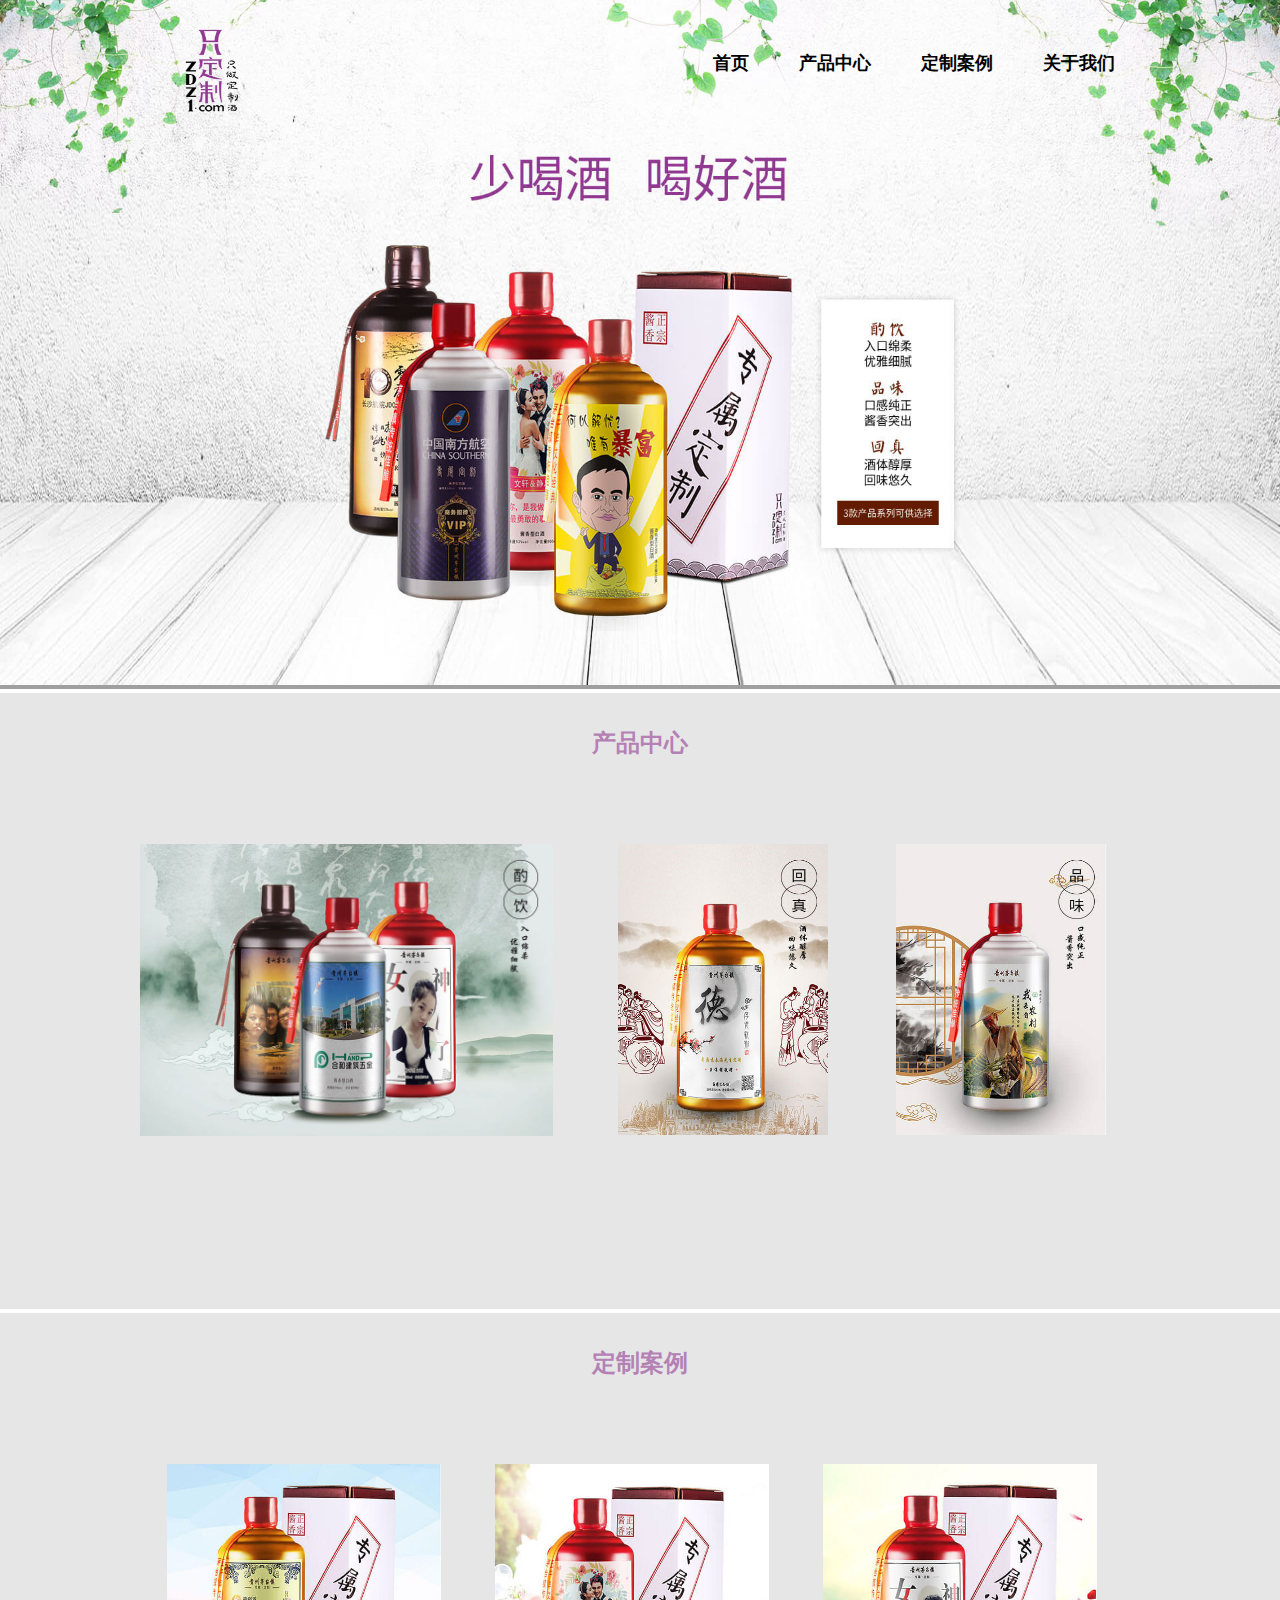
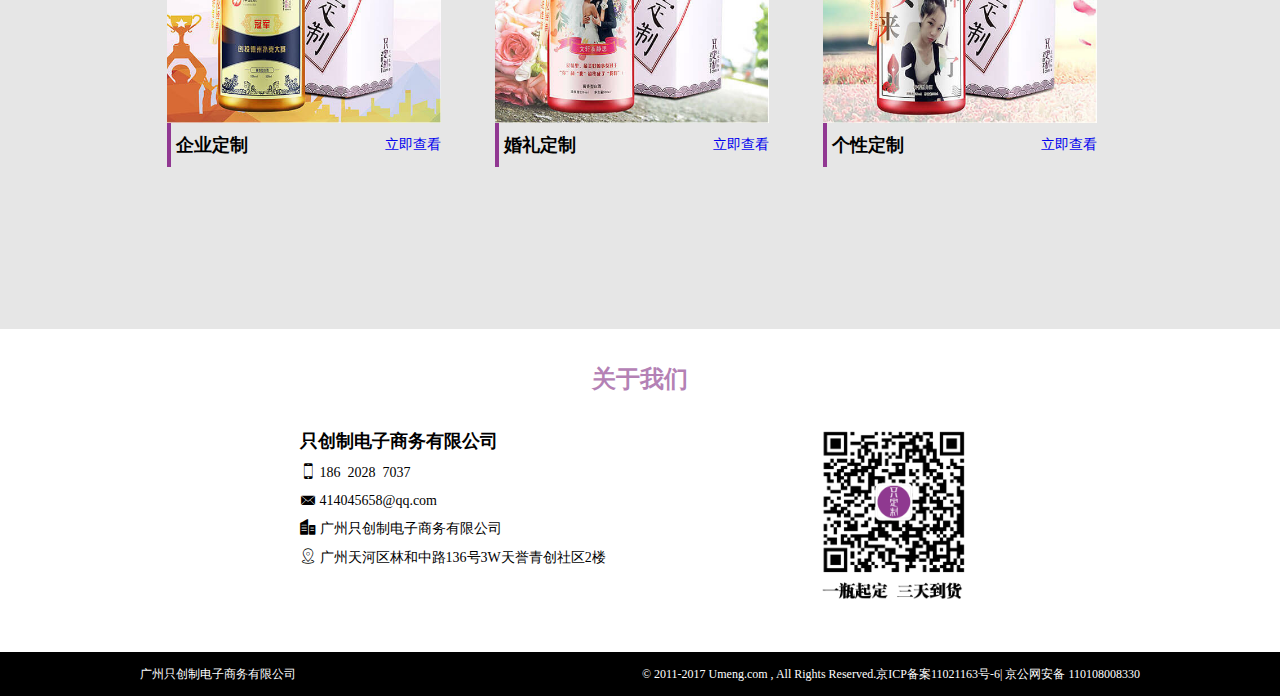
<file: index.html>
<!DOCTYPE html>
<html lang="en">

<head>
	<meta charset="UTF-8">
	<title>只定制</title>
	<!-- css -->
	<link rel="stylesheet" href="./css/base.css">
	<link rel="stylesheet" href="./css/index.css">
	<link rel="stylesheet" href="./lib/iconfont.css">
	<!-- js -->

	<script src="./js/jquery-1.12.4.js"></script>
	<script src="./js/index.js"></script>
</head>

<body>
	<!-- 头部通栏E-->
	<div class="top">
		<div class="top_c center">
			<!-- logo -->
			<a href="javascript:void(0)" class="logo"></a>
			<ul id="nav">
				<li><a href="javascript:void(0)" class="active">首页</a></li>
				<li><a href="./edit/list.html">产品中心</a></li>
				<li><a href="./edit/custom.html">定制案例</a></li>
				<li><a href="./edit/regard.html">关于我们</a></li>
			</ul>
		</div>
	</div>
	<!-- 头部通栏B-->
	<!-- 轮播图 B-->
	<div class="slider">
		<ul>

			<li><a href="#"><img src="images/l2.png" alt=""></a></li>
			<li><a href="#"><img src="images/l4.png" alt=""></a></li>
			<li><a href="#"><img src="images/l3.png" alt=""></a>
				<li>
					<li><a href="#"><img src="images/l1.jpg" alt=""></a></li>
		</ul>
		<!--箭头-->
		<div class="arrow">
			<span class="arrow-left">&lt;</span>
			<span class="arrow-right">&gt;</span>
		</div>
	</div>
	<!-- 轮播图 B-->
	<!-- 产品中心E-->
	<div class="Products ">
		<h1><a href="javascript:void(0)">产品中心</a></h1>
		<div class="Products_c center">
			<div class="caddy">
				<img src="./images/zdz2.jpg" alt="">
			</div>
			<div class="danbo">
				<img src="./images/zdz3.jpg" alt="">
			</div>
			<div class="danbo">
				<img src="./images/20171018103558.jpg" alt="">
			</div>
		</div>
	</div>
	<!-- 产品中心B -->

	<!-- 定制案例E -->
	<div class="CustomCase">
		<h1><a href="javascript:void(0)">定制案例</a></h1>
		<div class="CustomCase_c center">
			<div class="danbo2">
				<img src="./images/qy.jpg" alt="">
				<h3>&nbsp;企业定制</h3>
				<span><a href="./edit/custom.html">立即查看</a></span>
			</div>
			<div class="danbo2">
				<img src="./images/hl.jpg" alt="">
				<h3>&nbsp;婚礼定制</h3>
				<span><a href="./edit/custom.html">立即查看</a></span>
			</div>
			<div class="danbo2">
				<img src="./images/gx.jpg" alt="">
				<h3>&nbsp;个性定制</h3>
				<span><a href="./edit/custom.html">立即查看</a></span>
			</div>
		</div>
	</div>
	<!-- 定制案例B -->

	<!-- 底部E -->
	<div class="foot clearfix">
		<h1><a href="javascript:void(0)">关于我们</a></h1>

		<div class="foot_c center">

			<div class="BottomNav clearfix">
				<h2>只创制电子商务有限公司</h2>
				<ul>
					<li>
						<a href="javascript:void(0)">
												<i class="iconfont icon-shouji"></i>
											  <span>186&nbsp;&nbsp;2028&nbsp;&nbsp;7037</span>
											</a>
					</li>
					<li>
						<a href="javascript:void(0)">
												<i class="iconfont icon-youxiang"></i>
											  <span>414045658@qq.com</span>
											</a>
					</li>
					<li>
						<a href="javascript:void(0)">
												<i class="iconfont icon-xiezilou"></i>
											  <span>广州只创制电子商务有限公司</span>
											</a>
					</li>
					<li>
						<a href="javascript:void(0)">
											<i class="iconfont icon-dingwei"></i>
											  <span>广州天河区林和中路136号3W天誉青创社区2楼</span>
											</a>
					</li>
				</ul>
				<!-- 二维码 -->
				<div class="QRcode clearfix">
					<img src="./images/erwema.png" alt="">
				</div>
			</div>
		</div>
	</div>
	<!-- 底部S -->
	<div class="bottom">
		<div class="bottom_c center">
			<ul class="left">
				<li>
					<a href="javascript:void(0)">广州只创制电子商务有限公司</a>
				</li>
			</ul>
			<ul class="right">
				<li>
					<a href="javascript:void(0)">© 2011-2017 Umeng.com , All Rights Reserved.京ICP备案11021163号-6| 京公网安备 110108008330 </a>
				</li>
			</ul>
		</div>
	</div>
</body>

</html>
</file>
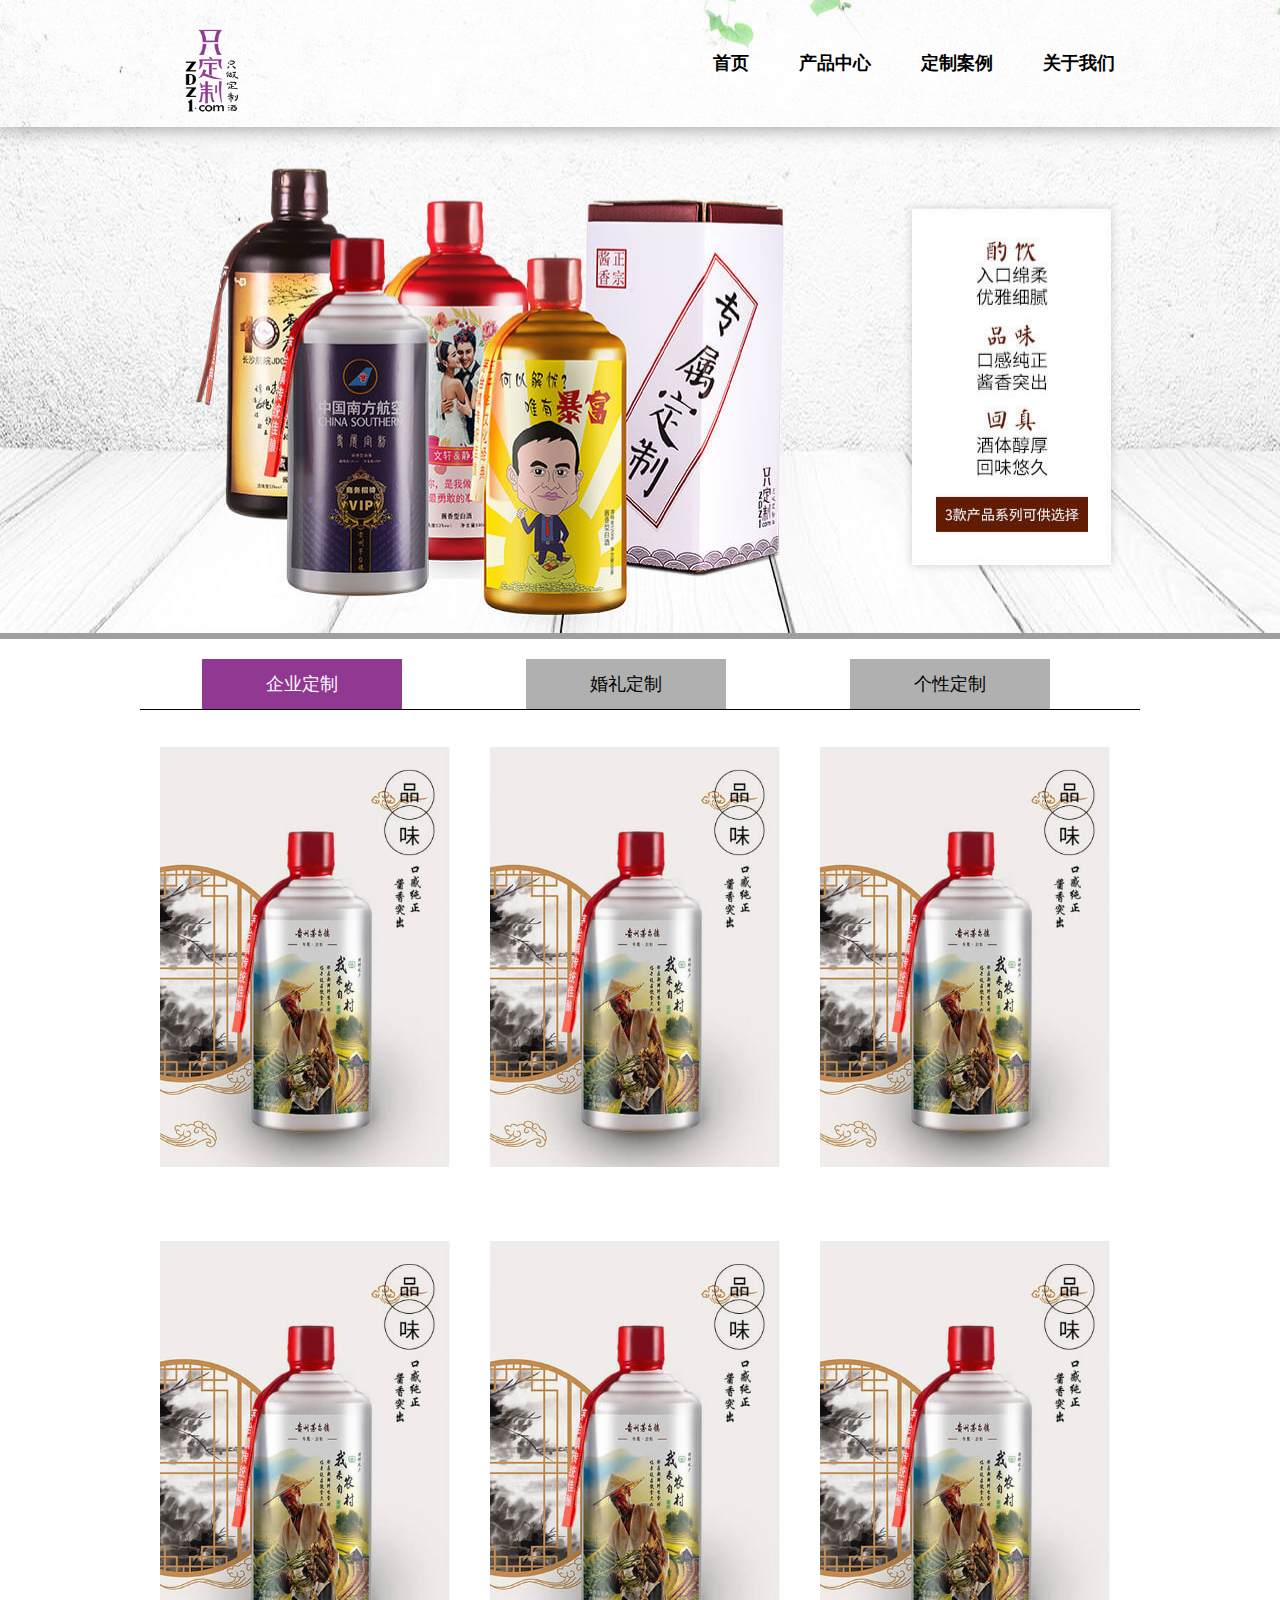
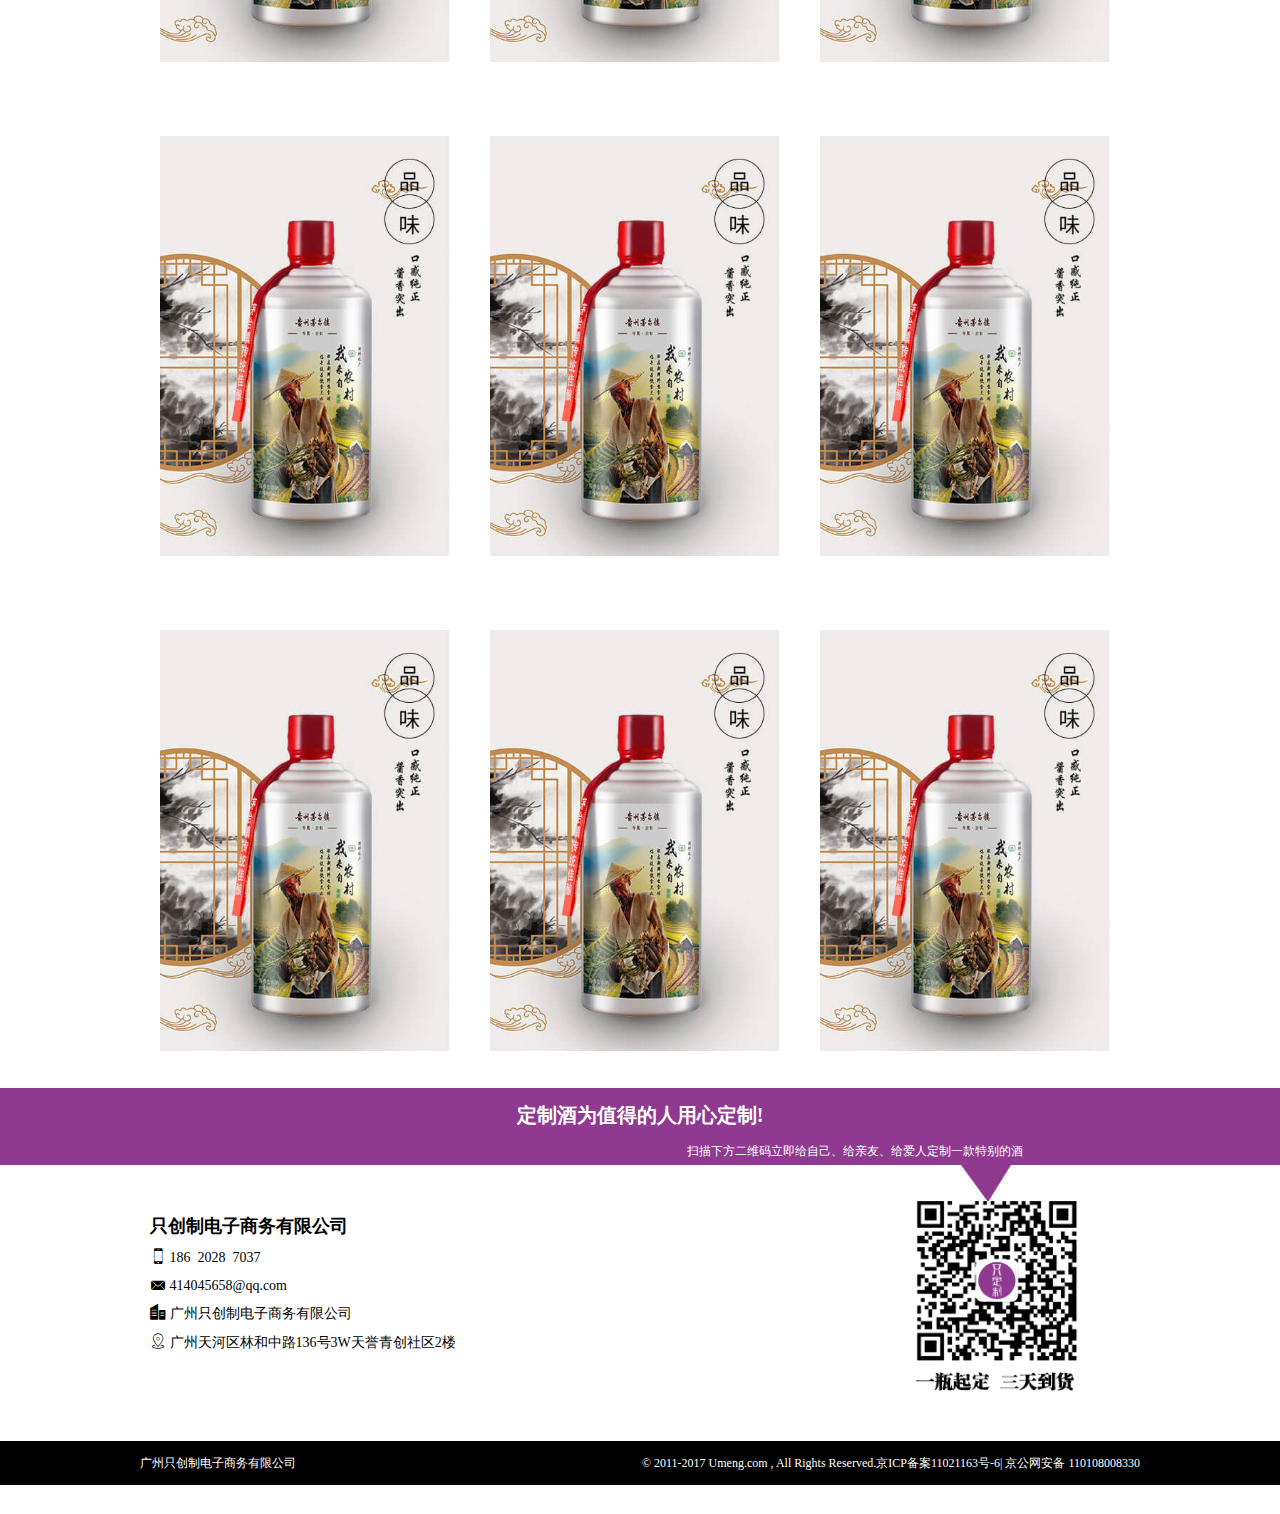
<file: edit/custom.html>
<!DOCTYPE html>
<html lang="en">

<head>
	<meta charset="UTF-8">
	<title>只定制</title>
	<link rel="stylesheet" href="../css/base.css">
	<link rel="stylesheet" href="../css/custom.css">
	<link rel="stylesheet" href="../css/public/public.css">
	<link rel="stylesheet" href="../lib/iconfont.css">

</head>

<body>
	<!-- 头部通栏E-->
	<div class="top">
		<div class="top_c center">
			<!-- logo -->
			<a href="javascript:void(0)" class="logo"></a>
			<ul id="nav">
				<li><a href="../index.html">首页</a></li>
				<li><a href="./list.html">产品中心</a></li>
				<li><a href="./custom.html">定制案例</a></li>
				<li><a href="./regard.html">关于我们</a></li>
			</ul>
		</div>
	</div>
	<!-- 头部通栏B-->


	<!-- 背景图片E -->
	<div class="Img"></div>
	<!-- 背景图片B -->
	<!-- 中间tab部分 -->
	<div class="box">
		<div class="tab center">
			<li class="current">企业定制</li>
			<li>婚礼定制</li>
			<li>个性定制</li>
		</div>
		<div class="content center clearfix">
			<div class="pic">
				<ul>
					<li><img src="../images/zdz3.jpg" alt=""></li>
					<li><img src="../images/zdz3.jpg" alt=""></li>
					<li><img src="../images/zdz3.jpg" alt=""></li>
					<li><img src="../images/zdz3.jpg" alt=""></li>
					<li><img src="../images/zdz3.jpg" alt=""></li>
					<li><img src="../images/zdz3.jpg" alt=""></li>
					<li><img src="../images/zdz3.jpg" alt=""></li>
					<li><img src="../images/zdz3.jpg" alt=""></li>
					<li><img src="../images/zdz3.jpg" alt=""></li>
					<li><img src="../images/zdz3.jpg" alt=""></li>
					<li><img src="../images/zdz3.jpg" alt=""></li>
					<li><img src="../images/zdz3.jpg" alt=""></li>

				</ul>
			</div>
			<div>
				<ul>
					<li><img src="../images/zdz3.jpg" alt=""></li>
					<li><img src="../images/zdz3.jpg" alt=""></li>
					<li><img src="../images/zdz3.jpg" alt=""></li>
					<li><img src="../images/zdz3.jpg" alt=""></li>
					<li><img src="../images/zdz3.jpg" alt=""></li>
					<li><img src="../images/zdz3.jpg" alt=""></li>
					<li><img src="../images/zdz3.jpg" alt=""></li>
					<li><img src="../images/zdz3.jpg" alt=""></li>
					<li><img src="../images/zdz3.jpg" alt=""></li>

				</ul>

			</div>
			<div>
				<ul>
					<li><img src="../images/zdz3.jpg" alt=""></li>
					<li><img src="../images/zdz3.jpg" alt=""></li>
					<li><img src="../images/zdz3.jpg" alt=""></li>
					<li><img src="../images/zdz3.jpg" alt=""></li>
					<li><img src="../images/zdz3.jpg" alt=""></li>
					<li><img src="../images/zdz3.jpg" alt=""></li>
					<li><img src="../images/zdz3.jpg" alt=""></li>
					<li><img src="../images/zdz3.jpg" alt=""></li>
					<li><img src="../images/zdz3.jpg" alt=""></li>
				</ul>
			</div>

		</div>



		<!-- 底部背景图片 -->
		<div class="foot-Img">
			<h3>定制酒为值得的人用心定制!</h3>
			<p>扫描下方二维码立即给自己、给亲友、给爱人定制一款特别的酒</p>
		</div>
		<!-- 底部E -->
		<div class="foot">

			<div class="foot_c center">

				<div class="BottomNav">
					<h2>只创制电子商务有限公司</h2>
					<div class="left">
						<ul>
							<li>
								<a href="javascript:void(0)">
											<i class="iconfont icon-shouji"></i>
										  <span>186&nbsp;&nbsp;2028&nbsp;&nbsp;7037</span>
										</a>
							</li>
							<li>
								<a href="javascript:void(0)">
											<i class="iconfont icon-youxiang"></i>
										  <span>414045658@qq.com</span>
										</a>
							</li>
							<li>
								<a href="javascript:void(0)">
											<i class="iconfont icon-xiezilou"></i>
										  <span>广州只创制电子商务有限公司</span>
										</a>
							</li>
							<li>
								<a href="javascript:void(0)">
										<i class="iconfont icon-dingwei"></i>
										  <span>广州天河区林和中路136号3W天誉青创社区2楼</span>
										</a>
							</li>
						</ul>
					</div>
					<!-- 二维码 -->
					<div class="right">
						<img src="../images/erwema.png" alt="">
					</div>
				</div>
			</div>
		</div>
		<!-- 底部S -->
		<div class="bottom">
			<div class="bottom_c center">
				<ul class="left">
					<li>
						<a href="javascript:void(0)">广州只创制电子商务有限公司</a>
					</li>
				</ul>
				<ul class="right">
					<li>
						<a href="javascript:void(0)">© 2011-2017 Umeng.com , All Rights Reserved.京ICP备案11021163号-6| 京公网安备 110108008330 </a>
					</li>
				</ul>
			</div>
		</div>

		<script src="../js/jquery-1.12.4.js"></script>
		<script>
			var index = 0;
			$(".tab li").click(function () {
				index = $(this).index();
				$(this).addClass("current").siblings().removeClass("current");
				$(".content div").eq(index).fadeIn().siblings().fadeOut();
			})
		</script>
</file>
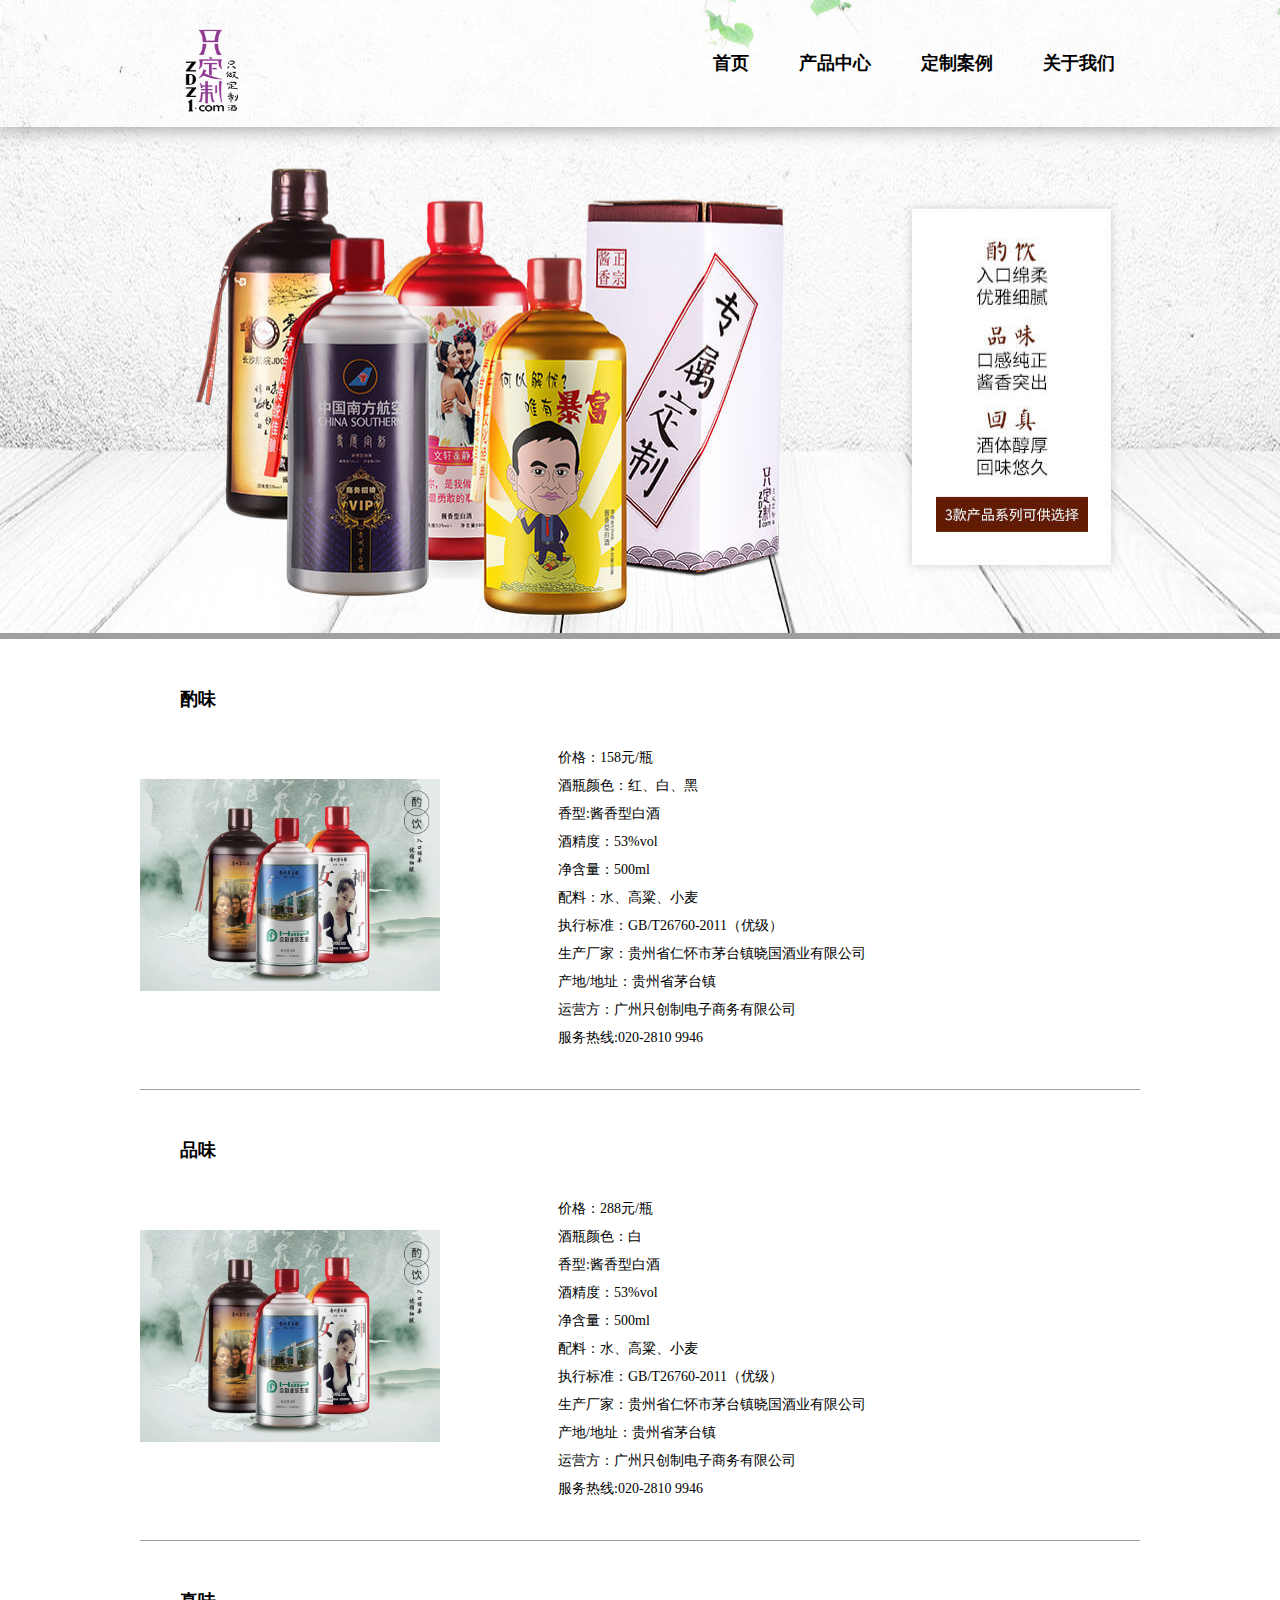
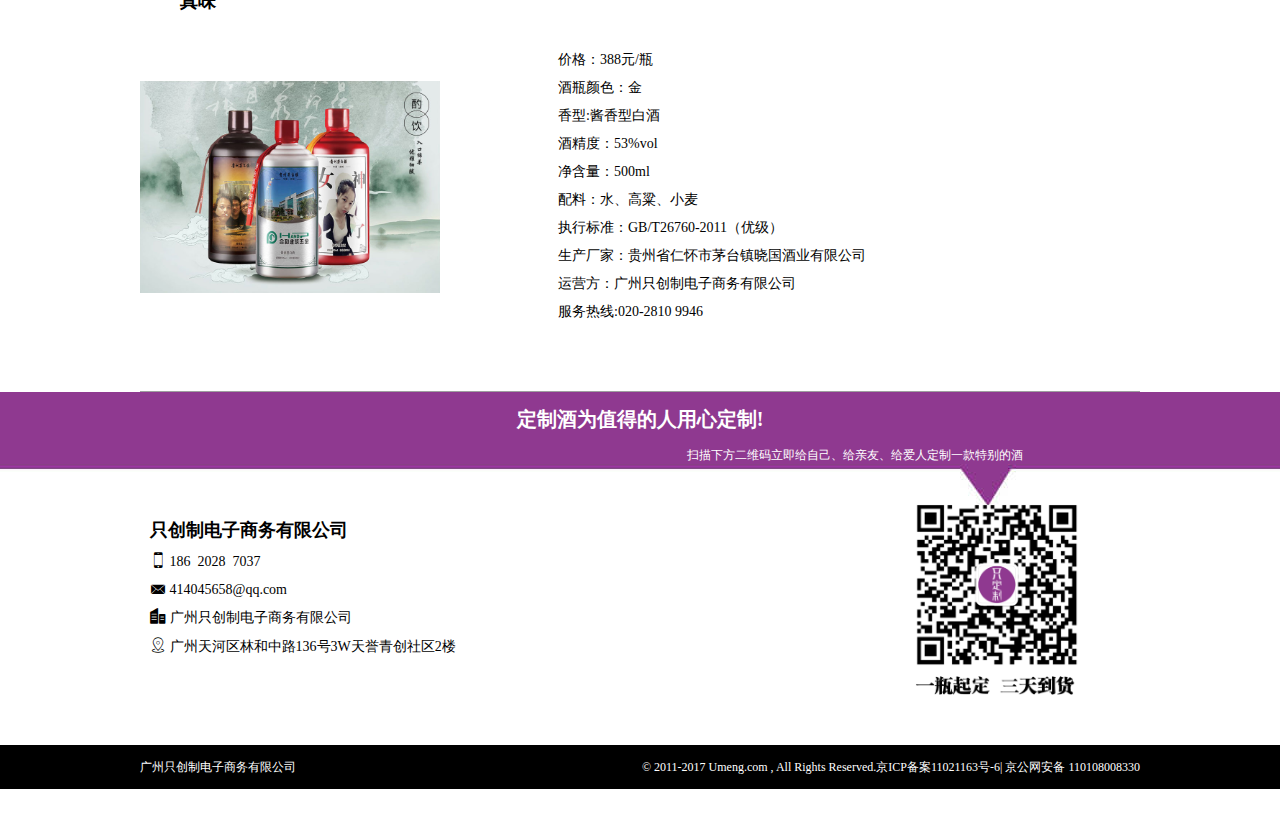
<file: edit/list.html>
<!DOCTYPE html>
<html lang="en">

<head>
	<meta charset="UTF-8">
	<title>只定制</title>
	<link rel="stylesheet" href="../css/base.css">
	<link rel="stylesheet" href="../css/list.css">
	<link rel="stylesheet" href="../css/public/public.css">
	<link rel="stylesheet" href="../lib/iconfont.css">

</head>

<body>
	<!-- 头部通栏E-->
	<div class="top">
		<div class="top_c center">
			<!-- logo -->
			<a href="javascript:void(0)" class="logo"></a>
			<ul id="nav">
				<li><a href="../index.html" class="active">首页</a></li>
				<li><a href="./list.html">产品中心</a></li>
				<li><a href="./custom.html">定制案例</a></li>
				<li><a href="./regard.html">关于我们</a></li>
			</ul>
		</div>
	</div>
	<!-- 头部通栏B-->
	<!-- 背景图片E -->
	<div class="Img">
		
	</div>
	<!-- 背景图片B -->
	 <!-- 均味E -->
	 <div class="first">
		  <div class="first_c  center">
				<h3>酌味</h3>
			  <div class="fix">
				  <div class="left">
					 <img src="../images/zw.jpg" alt="">
				  </div>
				  <div class="right">
						<ul>
							<li>价格：158元/瓶</li>
							<li>酒瓶颜色：红、白、黑</li>
							<li>香型:酱香型白酒</li>
							<li>酒精度：53%vol</li>
							<li>净含量：500ml</li>
							<li>配料：水、高粱、小麦</li>
							<li>执行标准：GB/T26760-2011（优级）</li>
							<li>生产厂家：贵州省仁怀市茅台镇晓国酒业有限公司</li>
							<li>产地/地址：贵州省茅台镇</li>
							<li>运营方：广州只创制电子商务有限公司</li>
							<li>服务热线:020-2810 9946</li>
						</ul>
				  </div>
			  </div>
		  </div>
		  <div class="first_c  center">
			<h3>品味</h3>
		  <div class="fix">
			  <div class="left">
				 <img src="../images/zw.jpg" alt="">
			  </div>
			  <div class="right">
					<ul>
						<li>价格：288元/瓶</li>
						<li>酒瓶颜色：白</li>
						<li>香型:酱香型白酒</li>
						<li>酒精度：53%vol</li>
						<li>净含量：500ml</li>
						<li>配料：水、高粱、小麦</li>
						<li>执行标准：GB/T26760-2011（优级）</li>
						<li>生产厂家：贵州省仁怀市茅台镇晓国酒业有限公司</li>
						<li>产地/地址：贵州省茅台镇</li>
						<li>运营方：广州只创制电子商务有限公司</li>
						<li>服务热线:020-2810 9946</li>
					</ul>
			  </div>
		  </div>
	  </div>
	  <div class="first_c  center">
		<h3>真味</h3>
	  <div class="fix">
		  <div class="left">
			 <img src="../images/zw.jpg" alt="">
		  </div>
		  <div class="right">
				<ul>
					<li>价格：388元/瓶</li>
					<li>酒瓶颜色：金</li>
					<li>香型:酱香型白酒</li>
					<li>酒精度：53%vol</li>
					<li>净含量：500ml</li>
					<li>配料：水、高粱、小麦</li>
					<li>执行标准：GB/T26760-2011（优级）</li>
					<li>生产厂家：贵州省仁怀市茅台镇晓国酒业有限公司</li>
					<li>运营方：广州只创制电子商务有限公司</li>
					<li>服务热线:020-2810 9946</li>
				</ul>
		  </div>
	  </div>
  </div>
	 </div>
	 <!-- 底部背景图片 -->
	 <div class="foot-Img">
			<h3>定制酒为值得的人用心定制!</h3>
			<p>扫描下方二维码立即给自己、给亲友、给爱人定制一款特别的酒</p>
	 </div>
	 <!-- 底部E -->
	 <div class="foot">

		   <div class="foot_c center">

				   <div class="BottomNav">
					   <h2>只创制电子商务有限公司</h2>
						<div class="left">
							<ul>
								<li>
									<a href="javascript:void(0)">
										<i class="iconfont icon-shouji"></i>
									  <span>186&nbsp;&nbsp;2028&nbsp;&nbsp;7037</span>
									</a>
								</li>
									<li>
									<a href="javascript:void(0)">
										<i class="iconfont icon-youxiang"></i>
									  <span>414045658@qq.com</span>
									</a>
								</li>
									<li>
									<a href="javascript:void(0)">
										<i class="iconfont icon-xiezilou"></i>
									  <span>广州只创制电子商务有限公司</span>
									</a>
								</li>
									<li>
									<a href="javascript:void(0)">
									<i class="iconfont icon-dingwei"></i>
									  <span>广州天河区林和中路136号3W天誉青创社区2楼</span>
									</a>
								</li>
						   </ul>
						</div>
					 <!-- 二维码 -->
					 <div class="right">
						 <img src="../images/erwema.png" alt="">
					 </div>
		   </div>
	 </div>
</div>
<!-- 底部S -->
<div class="bottom">
   <div class="bottom_c center">
	   <ul class="left">
			<li>
				<a href="javascript:void(0)">广州只创制电子商务有限公司</a>
			</li>
	   </ul>
	   <ul class="right">
		   <li>
			   <a href="javascript:void(0)">© 2011-2017 Umeng.com , All Rights Reserved.京ICP备案11021163号-6| 京公网安备 110108008330 </a>
		   </li>
	   </ul>
   </div>
</div>
</body>

</html>
</file>
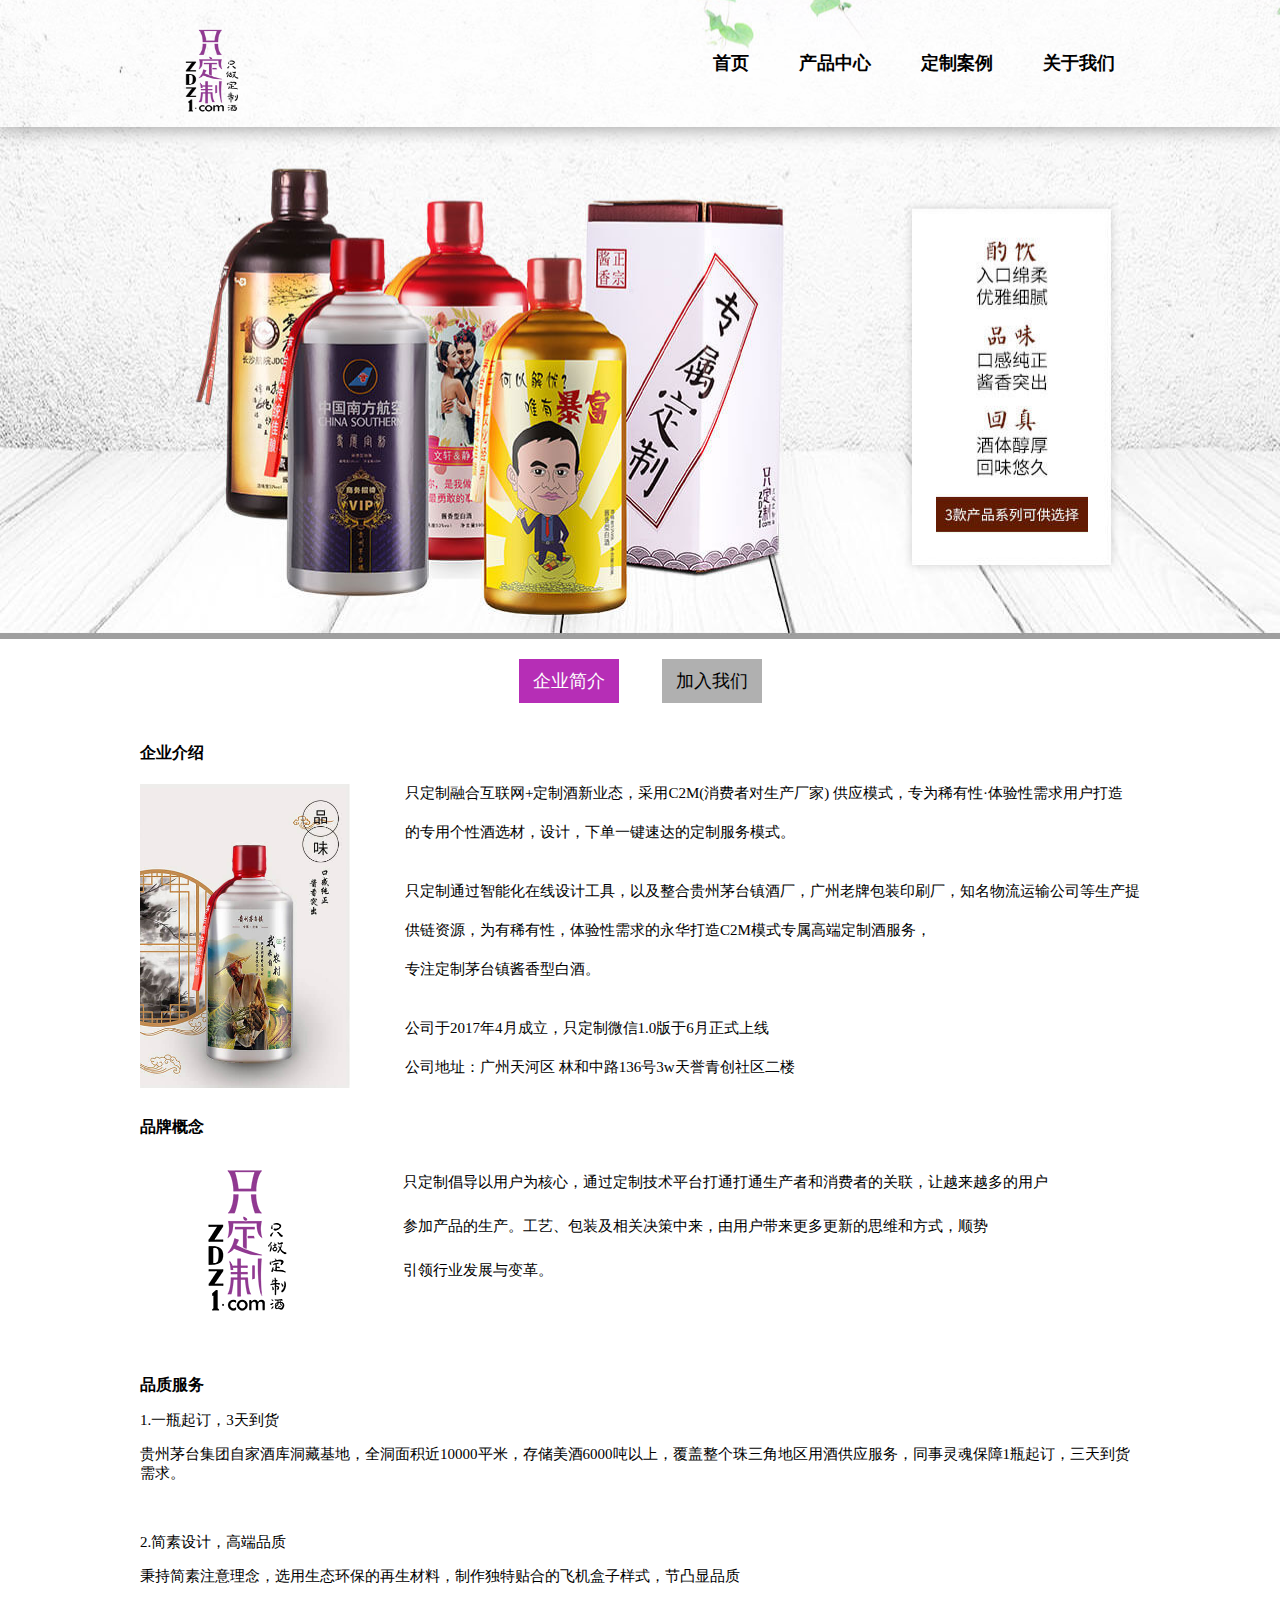
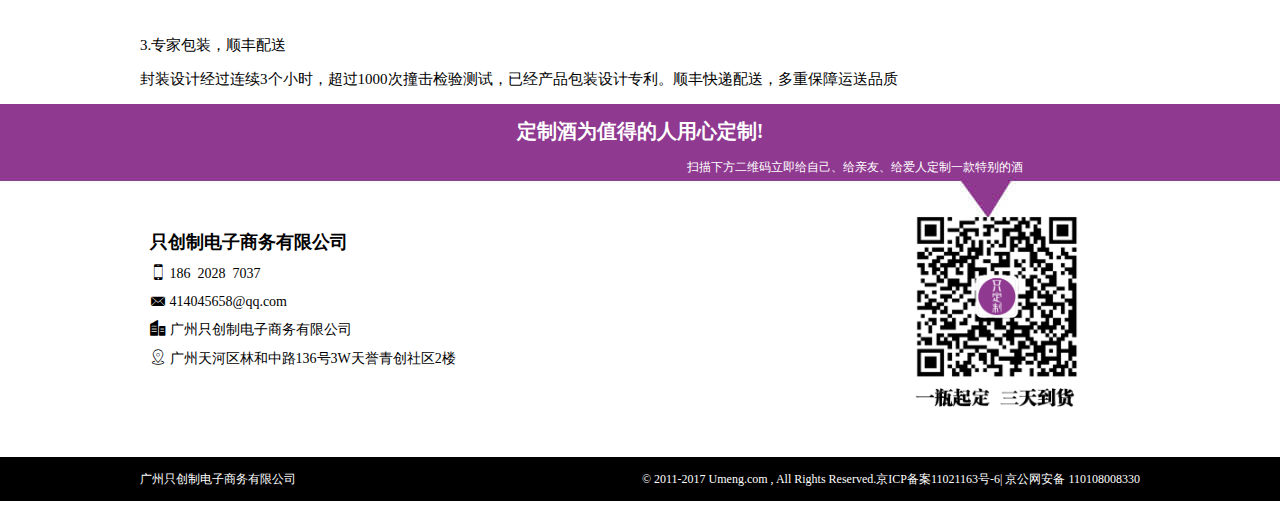
<file: edit/regard.html>
<!DOCTYPE html>
<html lang="en">

<head>
	<meta charset="UTF-8">
	<title>只定制</title>
	<link rel="stylesheet" href="../css/base.css">
	<link rel="stylesheet" href="../css/regard.css">
	<link rel="stylesheet" href="../css/public/public.css">
	<link rel="stylesheet" href="../lib/iconfont.css">

</head>

<body>
	<!-- 头部通栏E-->
	<div class="top">
		<div class="top_c center">
			<!-- logo -->
			<a href="javascript:void(0)" class="logo"></a>
			<ul id="nav">
				<li><a href="../index.html">首页</a></li>
				<li><a href="./list.html">产品中心</a></li>
				<li><a href="./custom.html">定制案例</a></li>
				<li><a href="./regard.html">关于我们</a></li>
			</ul>
		</div>
	</div>

	<!-- 背景图片E -->
	<div class="Img"></div>
	<!-- 背景图片B -->
	<!-- 企业 加入我们 -->
	<div class="box">
		<div class="box_c center">
			<span class="s1">企业简介</span>
			<span>加入我们</span>
		</div>
	</div>
	<!-- 企业介绍 -->
	<div class="referral center">
		<h3>企业介绍</h3>
		<div class="firm clearfix">
			<div class="left">
				<img src="../images/zdz3.jpg" alt="">
			</div>
			<div class="right">
				<p>只定制融合互联网+定制酒新业态，采用C2M(消费者对生产厂家) 供应模式，专为稀有性·体验性需求用户打造</p>
				<p>的专用个性酒选材，设计，下单一键速达的定制服务模式。
				</p>
				<div class="r1">
					<p>只定制通过智能化在线设计工具，以及整合贵州茅台镇酒厂，广州老牌包装印刷厂，知名物流运输公司等生产提</p>
					<p>供链资源，为有稀有性，体验性需求的永华打造C2M模式专属高端定制酒服务，</p>
					<p>专注定制茅台镇酱香型白酒。</p>
				</div>
				<div class="r2">
					<p>公司于2017年4月成立，只定制微信1.0版于6月正式上线</p>
				</div>
				<div class="r3">
					<p>公司地址：广州天河区 林和中路136号3w天誉青创社区二楼</p>
				</div>
			</div>

		</div>
		<h3>品牌概念</h3>
		<div class="fx clearfix">
			<div class="left">
				<img src="../images/logo.png" alt="">
			</div>
			<div class="right">
				<p>只定制倡导以用户为核心，通过定制技术平台打通打通生产者和消费者的关联，让越来越多的用户</p>
				<p>参加产品的生产。工艺、包装及相关决策中来，由用户带来更多更新的思维和方式，顺势</p>
				<p>引领行业发展与变革。</p>
			</div>
		</div>


		<!-- 品牌服务 -->
		<div class="fix">
			<h3>品质服务</h3>
			<p>1.一瓶起订，3天到货</p>
			<p>贵州茅台集团自家酒库洞藏基地，全洞面积近10000平米，存储美酒6000吨以上，覆盖整个珠三角地区用酒供应服务，同事灵魂保障1瓶起订，三天到货需求。</p>
			<p class="p2">2.简素设计，高端品质</p>
			<p>秉持简素注意理念，选用生态环保的再生材料，制作独特贴合的飞机盒子样式，节凸显品质</p>
			<p class="p3">3.专家包装，顺丰配送</p>
			<p>封装设计经过连续3个小时，超过1000次撞击检验测试，已经产品包装设计专利。顺丰快递配送，多重保障运送品质</p>
		</div>
	</div>
	<!-- 底部背景图片 -->
	<div class="foot-Img">
		<h3>定制酒为值得的人用心定制!</h3>
		<p>扫描下方二维码立即给自己、给亲友、给爱人定制一款特别的酒</p>
	</div>
	<!-- 底部E -->
	<div class="foot">

		<div class="foot_c center">

			<div class="BottomNav">
				<h2>只创制电子商务有限公司</h2>
				<div class="left">
					<ul>
						<li>
							<a href="javascript:void(0)">
										<i class="iconfont icon-shouji"></i>
									  <span>186&nbsp;&nbsp;2028&nbsp;&nbsp;7037</span>
									</a>
						</li>
						<li>
							<a href="javascript:void(0)">
										<i class="iconfont icon-youxiang"></i>
									  <span>414045658@qq.com</span>
									</a>
						</li>
						<li>
							<a href="javascript:void(0)">
										<i class="iconfont icon-xiezilou"></i>
									  <span>广州只创制电子商务有限公司</span>
									</a>
						</li>
						<li>
							<a href="javascript:void(0)">
									<i class="iconfont icon-dingwei"></i>
									  <span>广州天河区林和中路136号3W天誉青创社区2楼</span>
									</a>
						</li>
					</ul>
				</div>
				<!-- 二维码 -->
				<div class="right">
					<img src="../images/erwema.png" alt="">
				</div>
			</div>
		</div>
	</div>
	<!-- 底部S -->
	<div class="bottom">
		<div class="bottom_c center">
			<ul class="left">
				<li>
					<a href="javascript:void(0)">广州只创制电子商务有限公司</a>
				</li>
			</ul>
			<ul class="right">
				<li>
					<a href="javascript:void(0)">© 2011-2017 Umeng.com , All Rights Reserved.京ICP备案11021163号-6| 京公网安备 110108008330 </a>
				</li>
			</ul>
		</div>
	</div>
</body>

</html>
</file>
<file: css/base.css>
body,div,dl,dt,dd,ul,ol,li,h1,h2,h3,h4,h5,h6,pre,code,form,fieldset,legend,input,button,textarea,p,blockquote,th,td{
    margin:0;
    padding: 0;
}
a{
    text-decoration: none;
}
li{
    list-style: none;
}
html,body{
    font-family: "Microsoft YaHei",simSun;
    font-size: 12px;
}
.clearfix:after {
    content: '';
    height: 0;
    line-height: 0;
    display: block;
    visibility: hidden;
    clear: both;
}
.clearfix {
    zoom: 1;
}

/*引进*/
</file>
<file: css/index.css>
.center{
	width: 1000px;
	margin: 0 auto;
}
.top{
	height: 127px;
	background-color: rgba(255,255,255,0.1);
    width: 100%;
    z-index: 12;
    position: absolute;

	
}
.top .top_c{
	height: 127px;
}
.top .top_c .logo{
	 float: left;
	 width: 103px;
    height: 128px;
    display: block;
    line-height: 127px;
    background: url(../images/logo.png)no-repeat 0px 11px/143px 124px;
}
.top .top_c ul{
	float: right;

}
.top .top_c ul li{
	float: left;
	line-height: 127px;
	font-family: 楷体;
	margin: 0px 25px;
	font-size: 18px;
}
.top .top_c ul li a{
	color: #000;
	font-weight: 900;
}
.top .top_c ul li a:hover{
	color: red;
	margin-bottom: 5px;
	border-bottom: 4px solid #b664b6;
}
/*滚动时的固定定位*/
.fixed {
		position: fixed;
		top: 0;
		left: 0;
		width: 100%;
		background-color: rgba(255,255,255,0.4);
		z-index: 13;
	    box-shadow: 0px 2px 17px #9f9f9f;
	}

/*轮播图*/
.slider {
			height: 685px;
			position: relative;
			border-bottom: 4px solid #9f9f9f;
}

.slider li {
			position: absolute;
			/*display: none;*/
}
.slider li img{
		height: 685px;
		width: 100%;

}
.slider li:first-child {
			display: block;
}



.arrow {
			display: none;
}
.slider:hover .arrow {
			display: block;
}
.arrow-left,
.arrow-right {
			font-family: "SimSun", "宋体";
			width: 30px;
			height: 60px;
			background-color: rgba(0, 0, 0, 0.1);
			position: absolute;
			top: 50%;
			margin-top: -30px;
			cursor: pointer;
			text-align: center;
			line-height: 60px;
			color: #fff;
			font-weight: 700;
			font-size: 30px;
}
.arrow-left:hover,
.arrow-right:hover {
			background-color: rgba(0, 0, 0, .5);	
}

.arrow-left {
			left: 0;
			top: 50%;
}

.arrow-right {
			right: 0;
			top: 50%;
}

/*产品中心*/
.Products{
  margin-top: 4px;
	height: 616px;
	width: 100%;
	background-color: #e6e6e6;
}
.Products h1{
	height: 100px;
	line-height: 100px;
	text-align: center;
	color: #b481b5;
}
.Products h1 a{
	color: #b481b5;
}
.Products h1 a:hover{
	color: #902424;
}
.Products_c {
	height: 450px;
	background-color: #e6e6e6;
}
.Products_c .caddy{
	float: left;
  width: 413px;
  height: 291px;
    margin-top: 51px;

}
.Products_c .caddy img{
	width: 100%;
	display: block;
	 transition-delay: 0s;
    transition-duration: 0.3s;
    transition-property: all;
    transition-timing-function: ease;
}
.Products_c .caddy img:hover{
	 transform: scale(1.2, 1.2);
    transition-delay: 0s;
    transition-duration: 0.3s;
    transition-property: all;
    transition-timing-function: ease;
}
.Products_c .danbo{
	padding: 0 34px;
	margin-top: 51px;
	float: right;
	width: 210px;
	height: 291px;

}
.Products_c .danbo img{
	height: 291px;
	width: 100%;
	display: block;
    transition-delay: 0s;
    transition-duration: 0.3s;
    transition-property: all;
    transition-timing-function: ease;

}
.Products_c .danbo img:hover{
    transform: scale(1.2, 1.2);
    transition-delay: 0s;
    transition-duration: 0.3s;
    transition-property: all;
    transition-timing-function: ease;
}




/*定制案例*/
.CustomCase{
	margin-top:4px;
    height: 616px;
	width: 100%;
	background-color: #e6e6e6;
}
.CustomCase h1{
	height: 100px;
	line-height: 100px;
	text-align: center;
	color: #b481b5;
}
.CustomCase h1 a{
	color: #b481b5;
}
.CustomCase h1 a:hover{
	color: #902424;
}
.CustomCase_c {
	height: 450px;
}
.CustomCase_c .danbo2{
	margin: 0px 20px;
    padding: 0px 7px;
    margin-top: 51px;
    float: left;
    width: 274px;
    height: 372px;

}
.CustomCase_c .danbo2 img{
	width: 100%;
	display: block;
    transition-delay: 0s;
    transition-duration: 0.3s;
    transition-property: all;
    transition-timing-function: ease;

}
.CustomCase_c .danbo2 img:hover{
    transform: scale(1.2, 1.2);
    transition-delay: 0s;
    transition-duration: 0.3s;
    transition-property: all;
    transition-timing-function: ease;
}
.CustomCase_c .danbo2  h3{
	border-left:4px solid #913892;
	float: left;
	font-size: 18px;
	height: 44px;
	line-height: 44px;
	
}
.CustomCase_c .danbo2  span{
	
	height: 44px;
	line-height: 44px;
	float: right;
}
.CustomCase_c .danbo2  span a{
	   font-size: 14px;
}
.CustomCase_c .danbo2  span a:hover{
	color: red;
}
/*底部*/
.foot{
	height: 323px;
	position: relative;
}
.foot h1{
	height: 100px;
	line-height: 100px;
	text-align: center;
}
.foot h1 a{
		color: #b481b5;
}
.foot h1 a:hover{
	color: red;
}
.foot_c .BottomNav{

	margin-left: 150px;
}
.foot_c .BottomNav h2{
	margin-left: 10px;
}
.foot_c .BottomNav ul{
	float: left;
}
.foot_c .BottomNav li{
	margin: 10px;
}
.foot_c .BottomNav li a:hover{
	color: #b62eb6;
}
.foot_c .BottomNav li a{
	font-size: 14px;
	color: #000;
}
.foot_c .BottomNav .QRcode{
	position: absolute;
    top: 102px;
    right: 148px;
	width: 176px;
	height: 250px;
	margin-right: 150px;
}
.foot_c .BottomNav .QRcode img {
	width: 100%;
}
/*小尾巴*/
.bottom{
	background-color: #000;
	height: 44px;
}
.bottom_c{
	line-height: 44px;
	height: 44px;
}
.bottom_c a{
	color: #fff;

}
.bottom_c a:hover{
	color: red;
}
.bottom_c .left{
	float: left;
}
.bottom_c .right{
	float: right;
}
</file>
<file: lib/iconfont.css>
@font-face {font-family: "iconfont";
  src: url('iconfont.eot?t=1508125580624'); /* IE9*/
  src: url('iconfont.eot?t=1508125580624#iefix') format('embedded-opentype'), /* IE6-IE8 */
  url('[data-uri]') format('woff'),
  url('iconfont.ttf?t=1508125580624') format('truetype'), /* chrome, firefox, opera, Safari, Android, iOS 4.2+*/
  url('iconfont.svg?t=1508125580624#iconfont') format('svg'); /* iOS 4.1- */
}

.iconfont {
  font-family:"iconfont" !important;
  font-size:16px;
  font-style:normal;
  -webkit-font-smoothing: antialiased;
  -moz-osx-font-smoothing: grayscale;
}

.icon-dingwei:before { content: "\e601"; }

.icon-xiezilou:before { content: "\e809"; }

.icon-shouji:before { content: "\e60d"; }

.icon-youxiang:before { content: "\e678"; }
</file>
<file: css/custom.css>
.box{
    width: 100%;
    margin: 20px auto;
}
.tab{
        width: 400px;
        height: 50px;
        border-bottom: 1px solid #000;
    }
.tab li {

        width: 200px;
        height: 50px;
        margin: 0px 62px;
        background-color: #fff;
        text-align: center;
        line-height: 50px;
        float: left;
        box-sizing: border-box;
        cursor: pointer;
        background-color:#b0b0b0;
        color: #000;
        font-size: 18px;
    }

.tab .current{
        color: #fff;
        background-color: #913892 !important;
  }
  .content div{
    width: 100%;
    height: 379px;
    display: none;
  }
  .content .pic{
    display: block;
  }
  .content div li{
        width: 290px;
        text-align: center;
        line-height: 200px;
        float: left;
         overflow: hidden;
         margin: 37px 20px;
    }
    .content li img{
        width: 100%;
        display: block;
    }
</file>
<file: css/public/public.css>
.center{
	width: 1000px;
	margin: 0 auto;
}
.top{
	height: 127px;
	background-color: rgba(255,255,255,0.4);
    width: 100%;
    z-index: 12;
	position: absolute;
    box-shadow: 0px 2px 17px #9f9f9f;

	
}
.top .top_c{
	height: 127px;
}
.top .top_c .logo{
	 float: left;
	 width: 103px;
    height: 128px;
    display: block;
    line-height: 127px;
    background: url(../../images/logo.png)no-repeat 0px 11px/143px 124px;
}
.top .top_c ul{
	float: right;

}
.top .top_c ul li{
	float: left;
	line-height: 127px;
	font-family: 楷体;
	margin: 0px 25px;
	font-size: 18px;
}
.top .top_c ul li a{
	color: #000;
	font-weight: 900;
}
.top .top_c ul li a:hover{
	color: red;
	margin-bottom: 5px;
	border-bottom: 4px solid #b664b6;
}

/* <!-- 内容部分E --> */
.Img{
	position: relative;
	width: 100%;
    height: 635px;
	border-bottom: 4px solid #9f9f9f;
	background: url(../../images/list.jpg)no-repeat center ;
}

/* 底部背景图 */
.foot-Img{
	height: 126px;
	background: url(../../images/foot.jpg)no-repeat  center center;
}
.foot-Img h3{
    font-size: 20px;
    color: #fff;
    line-height: 55px;
    text-align: center;

}
.foot-Img p{
	 text-align: center;
    font-size: 12px;
    color: #fff;
    padding-left: 430px;
}



/* 底部 */
.foot{
	height: 227px;
	position: relative;
}
.foot h1{
	height: 100px;
	line-height: 100px;
	text-align: center;
}
.foot h1 a{
		color: #b481b5;
}
.foot h1 a:hover{
	color: red;
}
.foot_c .BottomNav{
	height: 300px;
}
.foot_c .BottomNav h2{
	margin-left: 10px;
}
.foot_c .BottomNav ul{
	float: left;
}
.foot_c .BottomNav li{
	margin: 10px;
}
.foot_c .BottomNav li a:hover{
	color: #b62eb6;
}
.foot_c .BottomNav li a{
	font-size: 14px;
	color: #000;
}
.foot_c .BottomNav .left{
	float: left;
}
.foot_c .BottomNav .right{
	margin-top: -38px;
	width: 200px;
	height: 200px;
    margin-right: 43px;
	float: right;
}
.foot_c .BottomNav .right img{
	width: 100%;
}
/*小尾巴*/
.bottom{
	background-color: #000;
	height: 44px;
}
.bottom_c{
	line-height: 44px;
	height: 44px;
}
.bottom_c a{
	color: #fff;

}
.bottom_c a:hover{
	color: red;
}
.bottom_c .left{
	float: left;
}
.bottom_c .right{
	float: right;
}
</file>
<file: css/list.css>
/* <!-- 均味E --> */
.first{
	width: 100%;

}
.first  h3{
	margin-top: 40px;
	height: 40px;
	line-height: 40px;
	font-size: 18px;
	margin-left: 40px;
	
}.first .first_c .fix{
	height: 350px;
	margin-top: 20px;
	border-bottom: 1px solid #9f9f9f;
}
.first .first_c .fix .left{
	width: 300px;
	height: 300px;
	margin-top: 40px;
	float: left;
}
.first .first_c .fix .left img{
	display: block;
	width: 100%;
	transition-delay: 0s;
    transition-duration: 0.3s;
    transition-property: all;
    transition-timing-function: ease;
}
.first .first_c .fix .left img:hover{
	transform: scale(1.2, 1.2);
    transition-delay: 0s;
    transition-duration: 0.3s;
    transition-property: all;
    transition-timing-function: ease;
}
.first .first_c .fix .right{

	float: left;
	margin-left: 108px;
	font-size: 14px;
	
}
.first .first_c .fix .right li{
	margin: 10px;

}
</file>
<file: css/regard.css>
.box{
	width: 100%;
}
.box .box_c{
	text-align: center;
}
.box .box_c span{
	font-size: 18px;
    font-family: 楷体;
	display: inline-block;
	width: 100px;
	height: 44px;
	line-height: 44px;
	text-align: center;
	background-color: #b0b0b0;
	margin: 20px;
}
.box .box_c .s1{
	color: #fff;
	background-color: #b62eb6;
}
.referral h3{
	margin-top: 20px;
	font-size: 16px;

}
.referral .firm{
 	width: 100%;
}
.referral .firm .left{
	 width: 210px;
	float: left;
}
.referral .firm img{
	display: block;
	width: 100%;
	margin-top: 20px;

}
.referral .firm .right{
	float: right;
}
.referral .firm .right p{
	font-size: 15px;
	margin: 20px 0px;
}

.referral .firm .right .r1{
	margin-top: 40px;
}
.referral .firm .right .r2{
	margin-top: 40px;
}

.referral .firm .right .r3{
	margin-top: 10px;
}
.referral .fx{
	width: 100%;
}
.referral .fx  .left{
	float: left;
}
.referral .fx .right{
	margin-top: 10px;
	float: left;
	font-size: 15px;
}
.referral .fx .right p{
	margin: 25px 50px;
}


.referral .fix p{
	font-size: 15px;
	margin:  15px 0px;
}
.referral .fix .p2{
	margin-top: 50px;
}
.referral .fix .p3{
	margin-top: 50px;
}
</file>
